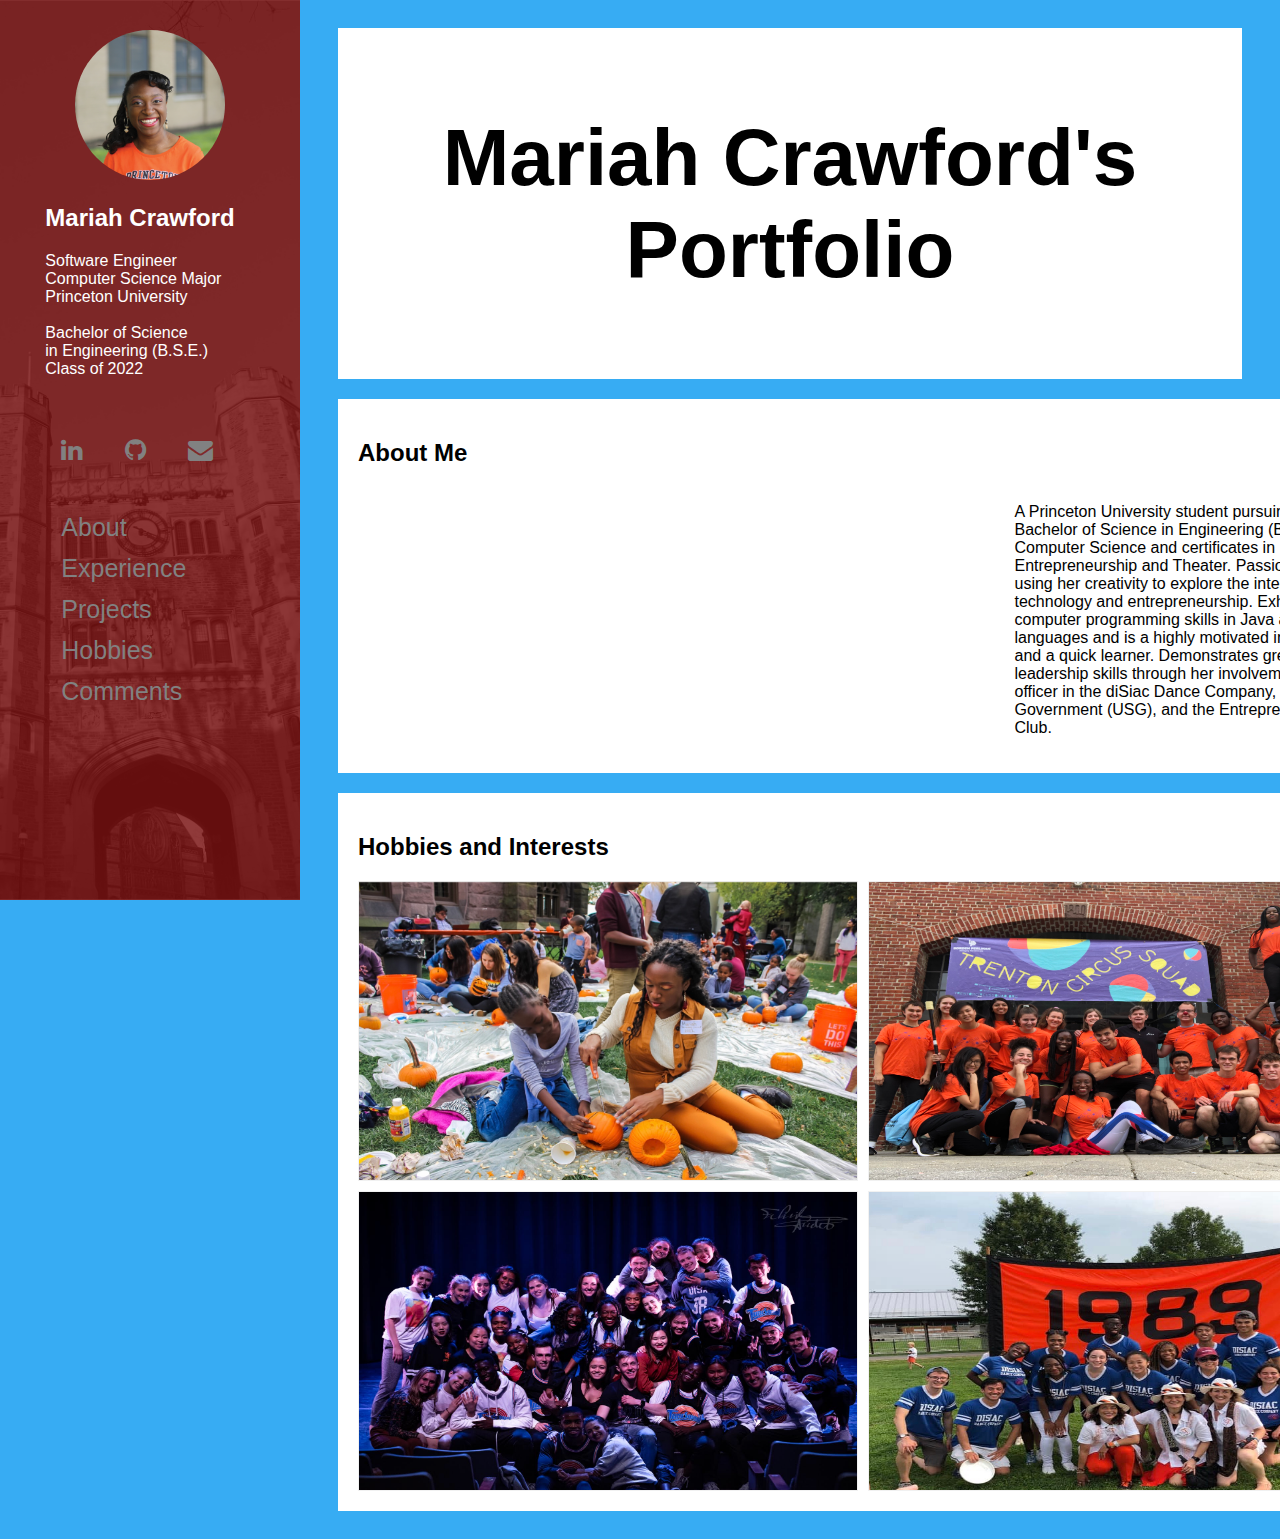
<file: portfolio/src/main/webapp/index.html>
<!DOCTYPE html>
<html>
  <head>
    <meta charset="UTF-8">
    <title>My Portfolio</title>
    <link rel="stylesheet" href="style.css">
    <link rel="stylesheet" href="sidebarstyle.css">
    <link rel="stylesheet" href="https://cdnjs.cloudflare.com/ajax/libs/font-awesome/4.7.0/css/font-awesome.min.css">
    <script src="script.js"></script>

    <style>
      /* Form is hidden by default. */
      .hidden {
        display: none;
      }
    </style>

  </head>
  <body>
    <div class="sidenav">
        <div class="overlay">
            <div class="me">
                <img src="images/me.jpg" class= "profile_pic" style="width:100%;height:100%;"/>
            </div>
            <div class="brief_bio">
                <h2>Mariah Crawford </h2>
                <p>Software Engineer<br/>
                    Computer Science Major<br/>
                    Princeton University<br/><br/>
                    Bachelor of Science<br/>
                    in Engineering (B.S.E.)<br/>
                    Class of 2022
                </p>

                <br></br>
                <div class="wrapper_icons">
                    <a href="http://linkedin.com/in/mariah-crawford-38b296179"><i class="fa fa-linkedin"></i></a>
                    <a href="https://github.com/mariah-crawford"><i class="fa fa-github"></i></a>
                    <a href="mailto:mc63@princeton.edu"><i class="fa fa-envelope"></i></a>
                </div>
                <br></br>
                
                <a href="#about">About</a>
                <a href="#experience">Experience</a>
                <a href="#projects">Projects</a>
                <a href="#hobbies">Hobbies</a>
                <a href="#comments">Comments</a>
            </div>
        </div>
    </div>

<div class="main">
    <div class="header">
        <h1>Mariah Crawford's Portfolio</h1>
    </div>
    <div class="wrapper">
        <div class="leftcolumn">
            <div class="card">
                <h2><a id="about">About Me</a></h2>
                <div class="row">
                    <div class="leftcolumn">
                    </div>
                    <div class="rightcolumn">
                        <p>A Princeton University student pursuing a Bachelor of Science in Engineering (BSE) 
                        in Computer Science and certificates in Entrepreneurship and Theater. Passionate 
                        about using her creativity to explore the intersections of technology and entrepreneurship. 
                        Exhibits strong computer programming skills in Java and Python languages and is a highly 
                        motivated individual and a quick learner. Demonstrates great leadership skills through her 
                        involvement as an officer in the diSiac Dance Company, Student Government (USG), and the 
                        Entrepreneurship Club.
                        </p>
                    </div>
                </div>
            </div>
            <div class="card">
                <h2><a id="hobbies">Hobbies and Interests</a></h2>
                <div class="wrapper">
                    <div class="flip-card">
                        <div class="flip-card-inner">
                            <div class="flip-card-front">
                                <img src="images/volunteer.jpg" alt="Volunteer" style="width:100%;height:100%;">
                            </div>
                            <div class="flip-card-back">
                                <h2>Volunteering</h2>
                                <p>I'm passionate about volunteering and offering guidance and leadership to younger students.
                                    Through Student Government I am able to coordinate with other organizations to organize 
                                    and participate in volunteer events.</p>
                            </div>
                        </div>
                    </div>

                    <div class="flip-card">
                        <div class="flip-card-inner">
                            <div class="flip-card-front">
                                <img src="images/ca.jpg" alt="CA" style="width:100%;height:100%;">
                            </div>
                            <div class="flip-card-back">
                                <h2>Community Action Leader</h2>
                                <p>I was a mentor to many incoming college freshmen as 
                                    a leader in Princeton University's Freshmen Orientation Program, Community Action, in which we engaged
                                    in community service while building a sense of community and belonging among the students.</p>
                            </div>
                        </div>
                    </div>

                    <div class="flip-card">
                        <div class="flip-card-inner">
                            <div class="flip-card-front">
                                <img src="images/disi.png" alt="Dance pt 1" style="width:100%;height:100%;">
                            </div>
                            <div class="flip-card-back">
                                <h2>diSiac Dance Company</h2>
                                <p>Another interest of mine is dancing. I can often be found in the dance studio, working 
                                    on new choregraphy or practicing for the upcoming dance performance. I always knew I wanted
                                    to try a new activity in college, so I decided to audition for a dance company despite having had no 
                                    prior dance experience. </p>
                            </div>
                        </div>
                    </div>

                    <div class="flip-card">
                        <div class="flip-card-inner">
                            <div class="flip-card-front">
                                    <img src="images/disi_reunion.jpg" alt="Dance pt 2" style="width:100%;height:100%;">
                                </div>
                            <div class="flip-card-back">
                                <h2>diSiac Dance Company</h2>
                                <p>I was accepted into the company and continued to grow as a 
                                    leader and dancer over the years. For example, when I was a freshman, former officers encouraged
                                    me to run for an officer position and I was granted opportunities for growth, 
                                    such as the chance to co-choreograph an audition piece and choreograph workshops. </p>
                            </div>
                        </div>
                    </div>
                </div>
            </div>
        </div>
        <div class="rightcolumn">
            <div class="card">
                <h2>Fun Fact</h2>
                <p>Click here to get a random fun fact about Mariah:</p>
                <button onclick="addRandomFunFact()">Generate Fun Fact</button>
                <div id="fun-fact-container"></div>

                <h2><a id="projects">Projects</a></h2>
                <p>Software Product Print Portfolio Project, Sonorines Research Project</p>

                <h2>External Links</h2>
                <p>Click <a href="http://linkedin.com/in/mariah-crawford-38b296179">here</a> to visit my LinkedIn Page</p>
                <p>Click <a href="https://github.com/mariah-crawford">here</a> to visit my GitHub Profile</p>
            </div>
            <div class="card">
                <button onclick="fetchBlobstoreUrlAndShowForm()">Write a comment</button>
                        
                <form id="my-form" class="hidden" method="POST" enctype="multipart/form-data">

                    <h2><a id="comments">Add a Comment:</a></h2>

                    <p>Enter your name</p>
                    <textarea name="name-input">Your name here</textarea>
                    <br/><br/>

                    <p>Enter a comment</p>
                    <textarea name="comment-input">Enter your comment here</textarea>
                    <br/><br/>

                    <p>Upload an image:</p>
                    <input type="file" name="image">
                    <br/><br/>

                    <input type="submit" />
                </form>

                <button onclick="getDataJson()">View comments</button>
                <ul id="messages-container"></ul>
            </div>
        </div>
    </div>
    </div>
  </body>
</html>
</file>
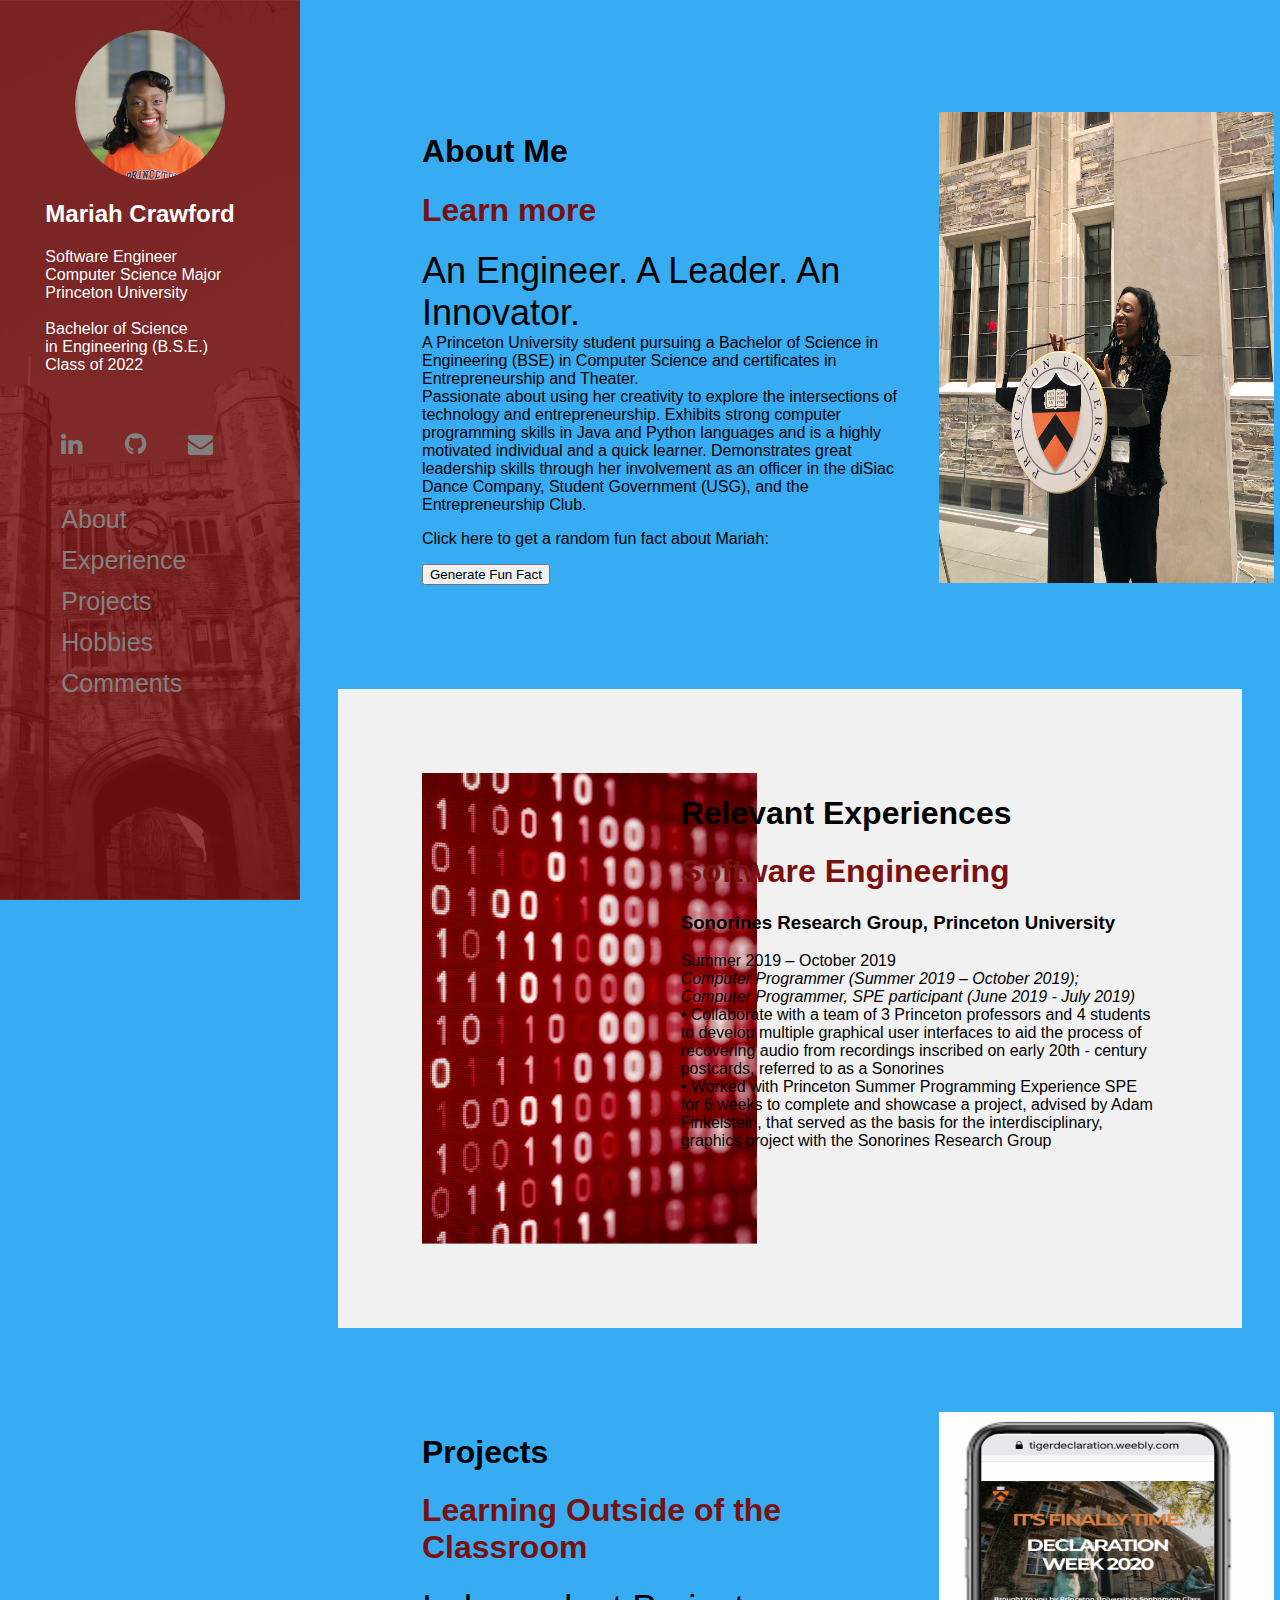
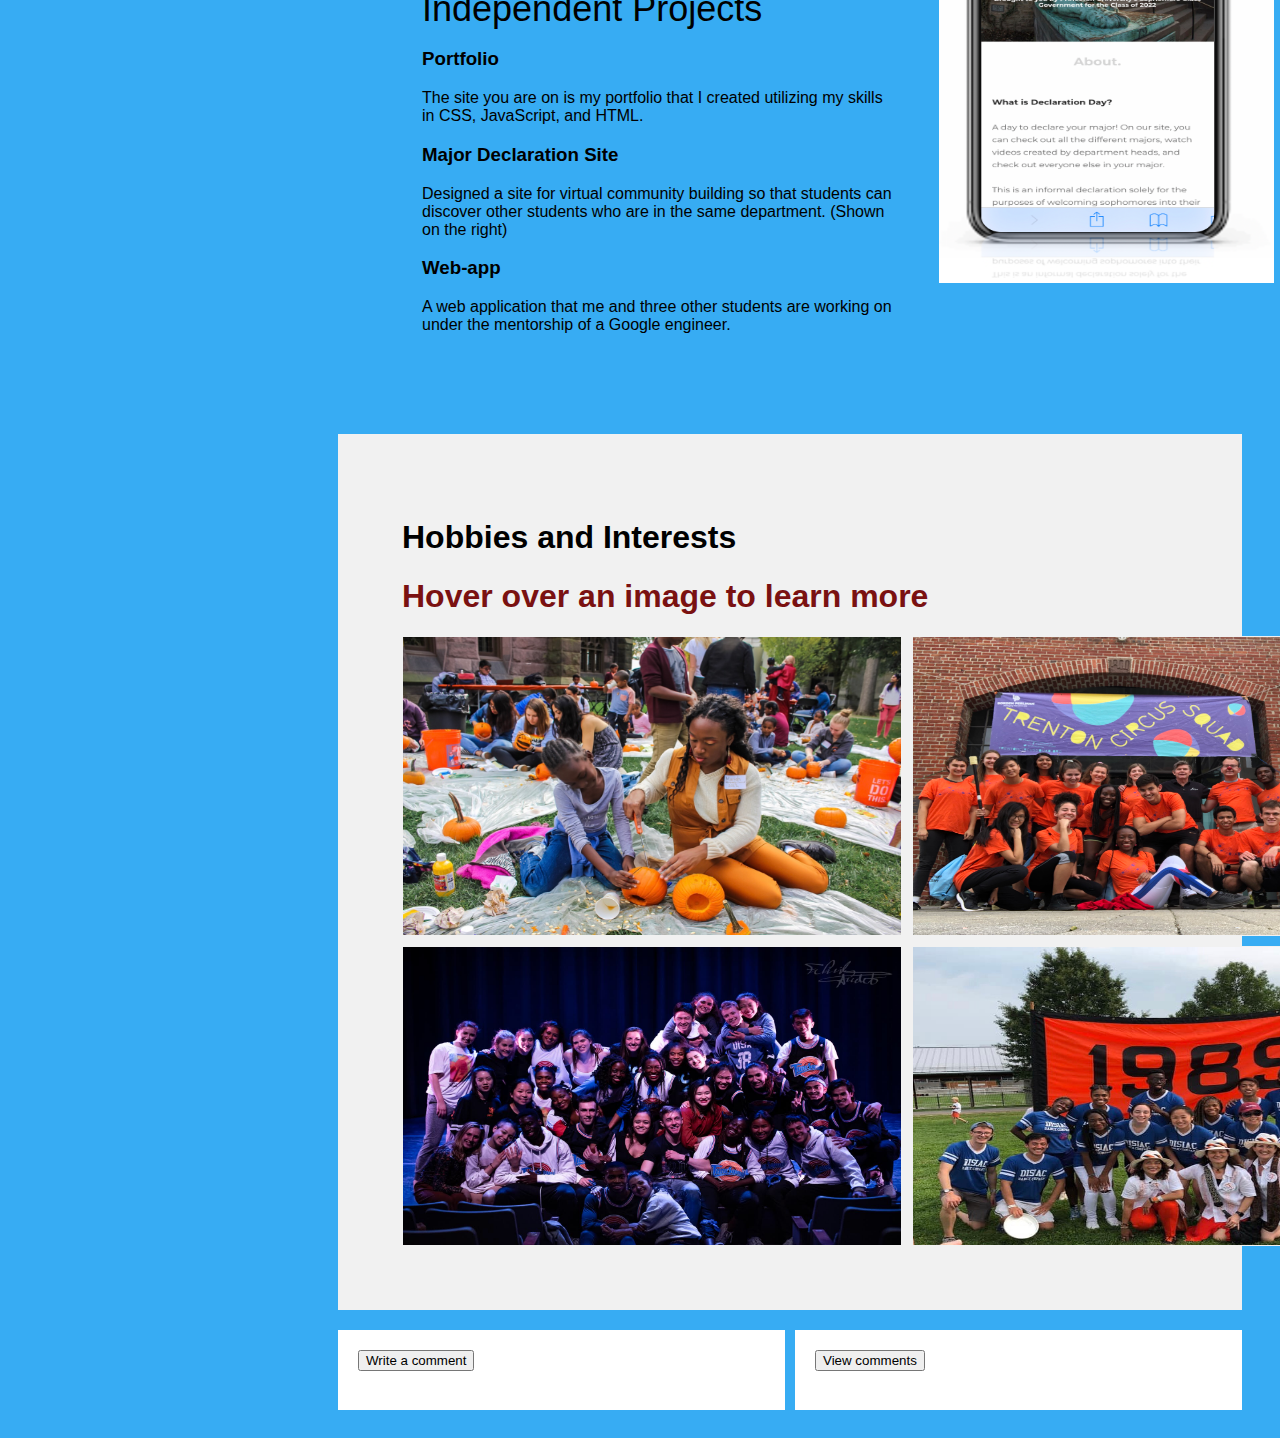
<file: portfolio/src/main/webapp/index1.html>
<head>
    <meta charset="UTF-8">
    <title>My Portfolio</title>
    <link rel="stylesheet" href="style.css">
    <link rel="stylesheet" href="sidebarstyle.css">
    <link rel="stylesheet" href="https://cdnjs.cloudflare.com/ajax/libs/font-awesome/4.7.0/css/font-awesome.min.css">
    <script src="script.js"></script>

    <style>
      /* Form is hidden by default. */
      .hidden {
        display: none;
      }
    </style>

  </head>
  <body>
    <div class="sidenav">
        <div class="overlay">
            <div class="me">
                <img src="images/me.jpg" class="profile_pic" style="width:100%;height:100%;">
            </div>
            <div class="brief_bio">
                <h2>Mariah Crawford </h2>
                <p>Software Engineer<br>
                    Computer Science Major<br>
                    Princeton University<br><br>
                    Bachelor of Science<br>
                    in Engineering (B.S.E.)<br>
                    Class of 2022
                </p>

                <br><br>
                <div class="wrapper_icons">
                    <a href="http://linkedin.com/in/mariah-crawford-38b296179"><i class="fa fa-linkedin"></i></a>
                    <a href="https://github.com/mariah-crawford"><i class="fa fa-github"></i></a>
                    <a href="mailto:mc63@princeton.edu"><i class="fa fa-envelope"></i></a>
                </div>
                <br><br>

                <a href="#about">About</a>
                <a href="#experience">Experience</a>
                <a href="#projects">Projects</a>
                <a href="#hobbies">Hobbies</a>
                <a href="#comments">Comments</a>
            </div>
        </div>
    </div>

<div class="main">
    <div class="container">
        <div class="row">
            <div class="column-66">
            <h1 class="xlarge-font"><b><a id="about">About Me</a></b></h1>
            <h1 class="large-font" style="color:rgb(122, 17, 17);"><b>Learn more</b></h1>
            <p><span style="font-size:36px">An Engineer. A Leader. An Innovator.</span><br>
                A Princeton University student pursuing a Bachelor of Science in Engineering (BSE) 
                in Computer Science and certificates in Entrepreneurship and Theater.<br>
                Passionate about using her creativity to explore the intersections of technology and entrepreneurship. 
                Exhibits strong computer programming skills in Java and Python languages and is a highly 
                motivated individual and a quick learner. Demonstrates great leadership skills through her 
                involvement as an officer in the diSiac Dance Company, Student Government (USG), and the 
                Entrepreneurship Club.      
            </p>
            <p>Click here to get a random fun fact about Mariah:</p>
            <button class="button" onclick="addRandomFunFact()">Generate Fun Fact</button>
            <div id="fun-fact-container"></div>
            </div>
            <div class="column-33">
                <img src="images/podium.jpg" width="335" height="471">
            </div>
        </div>
        </div>

        <div class="container" style="background-color:#f1f1f1">
        <div class="row">
            <div class="column-33">
            <img src="images/1sand0s.png" alt="1s0s" width="335" height="471">
            </div>
            <div class="column-66">
                <h1 class="xlarge-font"><b><a id="experience">Relevant Experiences</a></b></h1>
                <h1 class="large-font" style="color:rgb(122, 17, 17);"><b>Software Engineering </b></h1>
                <h3>Sonorines Research Group, Princeton University</h3>
                <p>Summer 2019 – October 2019<br>
                    <em>Computer Programmer (Summer 2019 – October 2019);<br>
                    Computer Programmer, SPE participant (June 2019 - July 2019)<br></em>	
                    •	Collaborate with a team of 3 Princeton professors and 4 students to develop multiple graphical user interfaces to aid the process of recovering audio from recordings inscribed on early 20th - century postcards, referred to as a Sonorines<br> 
                    •	Worked with Princeton Summer Programming Experience SPE for 6 weeks to complete and showcase a project, advised by Adam Finkelstein, that served as the basis for the interdisciplinary, graphics project with the Sonorines Research Group 
                </p>
            </div>
        </div>
    </div>


    <div class="container">
        <div class="row">
            <div class="column-66">
            <h1 class="xlarge-font"><b><a id="projects">Projects</a></b></h1>
            <h1 class="large-font" style="color:rgb(122, 17, 17);"><b>Learning Outside of the Classroom</b></h1>
            <p><span style="font-size:36px">Independent Projects</span><br>
                </p><div class="wrapper3"> 
                    <div> 
                        <h3>Portfolio</h3>
                        <p>The site you are on is my portfolio that I created utilizing my skills in CSS, JavaScript, and HTML.</p>
                    </div> 
                    <div> 
                        <h3>Major Declaration Site</h3>
                        <p>Designed a site for virtual community building so that students can discover other students who are in the same department. (Shown on the right)</p>
                    </div> 
                    <div>
                        <h3>Web-app</h3>
                        <p>A web application that me and three other students are working on under the mentorship of a Google engineer.</p>
                    </div> 
                </div> 
            <p></p>

            </div>
            <div class="column-33">
                <img src="images/dec_week.png" width="335" height="471">
            </div>
        </div>
    </div>

    <div class="container" style="background-color:#f1f1f1">
        <h1 class="xlarge-font"><b><a id="hobbies">Hobbies and Interests</a></b></h1>
        <h1 class="large-font" style="color:rgb(122, 17, 17);"><b>Hover over an image to learn more</b></h1>
        <div class="wrapper">
            <div class="flip-card">
                <div class="flip-card-inner">
                    <div class="flip-card-front">
                        <img src="images/volunteer.jpg" alt="Volunteer" style="width:100%;height:100%;">
                    </div>
                    <div class="flip-card-back">
                        <h2>Volunteering</h2>
                        <p>I'm passionate about volunteering and offering guidance and leadership to younger students.
                            Through Student Government I am able to coordinate with other organizations to organize 
                            and participate in volunteer events.</p>
                    </div>
                </div>
            </div>

            <div class="flip-card">
                <div class="flip-card-inner">
                    <div class="flip-card-front">
                        <img src="images/ca.jpg" alt="CA" style="width:100%;height:100%;">
                    </div>
                    <div class="flip-card-back">
                        <h2>Community Action Leader</h2>
                        <p>I was a mentor to many incoming college freshmen as 
                            a leader in Princeton University's Freshmen Orientation Program, Community Action, in which we engaged
                            in community service while building a sense of community and belonging among the students.</p>
                    </div>
                </div>
            </div>

            <div class="flip-card">
                <div class="flip-card-inner">
                    <div class="flip-card-front">
                        <img src="images/disi.png" alt="Dance pt 1" style="width:100%;height:100%;">
                    </div>
                    <div class="flip-card-back">
                        <h2>diSiac Dance Company</h2>
                        <p>Another interest of mine is dancing. I can often be found in the dance studio, working 
                            on new choregraphy or practicing for the upcoming dance performance. I always knew I wanted
                            to try a new activity in college, so I decided to audition for a dance company despite having had no 
                            prior dance experience. </p>
                    </div>
                </div>
            </div>

            <div class="flip-card">
                <div class="flip-card-inner">
                    <div class="flip-card-front">
                            <img src="images/disi_reunion.jpg" alt="Dance pt 2" style="width:100%;height:100%;">
                        </div>
                    <div class="flip-card-back">
                        <h2>diSiac Dance Company</h2>
                        <p>I was accepted into the company and continued to grow as a 
                            leader and dancer over the years. For example, when I was a freshman, former officers encouraged
                            me to run for an officer position and I was granted opportunities for growth, 
                            such as the chance to co-choreograph an audition piece and choreograph workshops. </p>
                    </div>
                </div>
            </div>
        </div>
    </div>
        <div class="wrapper">
            <div class="card">
                <button class="button" onclick="fetchBlobstoreUrlAndShowForm()">Write a comment</button>
                        
                <form id="my-form" class="hidden" method="POST" enctype="multipart/form-data">

                    <h2><a id="comments">Add a Comment:</a></h2>

                    <p>Enter your name</p>
                    <textarea name="name-input">Your name here</textarea>
                    <br><br>

                    <p>Enter a comment</p>
                    <textarea name="comment-input">Enter your comment here</textarea>
                    <br><br>

                    <p>Upload an image:</p>
                    <input class="button" type="file" name="image">
                    <br><br>

                    <input class="button" type="submit">
                </form>
            </div>
            <div class="card">
                <button class="button" onclick="getDataJson()">View comments</button>
                <ul id="messages-container"></ul>
            </div>
        </div>
    </div>
  

</body>
</file>
<file: portfolio/src/main/webapp/style.css>
h1 {
  color: black;
}

#fun-fact-container {
  margin-top: 20px;
}

/* BLOG-STYLE PAGE LAYOUT */

/* Add a gray background color with some padding */
body {
  font-family: Arial;
  padding: 20px;
  background: #37ACF3;
}
/* BELOW IS NEW*/
* {
  box-sizing: border-box;
}

.container {
  padding: 64px;
}

/* Clear floats */
.row:after {
  content: "";
  display: table;
  clear: both
}

/* 2/3 column */
.column-66 {
  float: left;
  width: 66.66666%;
  padding: 20px;
}

/* 1/3 column */
.column-33 {
  float: left;
  width: 33.33333%;
  padding: 20px;
}

/* Add responsiveness - make the columns appear on top of each other instead of next to each other on small screens */
@media screen and (max-width: 1000px) {
  .column-66,
  .column-33 {
    width: 100%;
    text-align: center;
  }
}
/*ABOVE IS NEW */
/* Header */
.header {
  padding: 30px;
  font-size: 40px;
  text-align: center;
  background: white;
}

/* Add a card effect for articles */
.card {
  background-color: white;
  padding: 20px;
  margin-top: 20px;
}

/* Create two unequal columns that floats next to each other */
.leftcolumn {
    flex: 65%;
}
.rightcolumn {
    flex: 35%;
}
.row {
  display: flex;
}

/* Responsive layout - when the screen is less than 800px wide, 
make the two columns stack on top of each other instead of 
next to each other */
@media screen and (max-width: 800px) {
  .leftcolumn, .rightcolumn {
    width: 100%;
    padding: 0;
  }
}

/*FLIP CARD GRID LAYOUT */
/* Wrapper to place divs in a grid*/
.wrapper {
  display: grid;
  grid-template-columns: repeat(2, 1fr);
  grid-gap: 10px;
  grid-auto-rows: minmax(100px, auto);
}

/*FLIP CARD FORMATTING */
/* The flip card container - set the width and height to whatever you want. We have added the border property to demonstrate that the flip itself goes out of the box on hover (remove perspective if you don't want the 3D effect */
.flip-card {
  background-color: transparent;
  width: 500px; 
  height: 300px;
  border: 1px solid #f1f1f1;
  perspective: 1000px; /* Remove this if you don't want the 3D effect */
}

/* This container is needed to position the front and back side */
.flip-card-inner {
  position: relative;
  width: 100%;
  height: 100%;
  text-align: center;
  transition: transform 0.8s;
  transform-style: preserve-3d;
}

/* Do an horizontal flip when you move the mouse over the flip box container */
.flip-card:hover .flip-card-inner {
  transform: rotateY(180deg);
}

/* Position the front and back side */
.flip-card-front, .flip-card-back {
  position: absolute;
  width: 100%;
  height: 100%;
  -webkit-backface-visibility: hidden; /* Safari */
  backface-visibility: hidden;
}

/* Style the front side (fallback if image is missing) */
.flip-card-front {
  background-color: #bbb;
  color: black;
}

/* Style the back side */
.flip-card-back {
  background-color: #37ACF3;
  color: white;
  transform: rotateY(180deg);
}
</file>
<file: portfolio/src/main/webapp/sidebarstyle.css>
/* The sidebar menu */
body {
    position: relative;
}

.wrapper_icons {
  display: grid;
  grid-template-columns: repeat(3, 1fr);
  grid-gap: 1px;
}

.profile_pic{
    width:50px;
    height:50px;
    object-fit:cover;
    border-radius:50%;
}
.me {
    margin-top: 30px;
    height: 150px;
    width: 150px;
    display: inline-block;
    z-index: 1;
}

.brief_bio {
    margin-right: 20px;
    display: inline-block;
    z-index: 1;
    text-align: left;
}

.brief_bio h2{
    color: white;
}

.brief_bio p{
    color: white;
}

/* color overlay on this sidnav element*/
.overlay{
    position: absolute;
    top: 0;
    background: rgba(122, 17, 17, 0.82);
    overflow: hidden;
    height: 100%;
    z-index: 2;
}

.sidenav {
  height: 100%; /* Full-height: remove this if you want "auto" height */
  width: 300px; /* Set the width of the sidebar */
  position: fixed; /* Fixed Sidebar (stay in place on scroll) */
  z-index: 1; /* Stay on top */
  top: 0; /* Stay at the top */
  left: 0;
  text-align: center;
  background-position: center center;
  background-image: url("images/bw_blair.jpg");
  background-repeat: no-repeat;
  background-size: cover; /* Img will cover entire element without stretching*/
  overflow-x: hidden; /* Disable horizontal scroll */
  padding-top: 20px;
}

/* The navigation menu links */
.sidenav a {
  padding: 6px 8px 6px 16px;
  text-decoration: none;
  font-size: 25px;
  color: #818181;
  display: block;
}

/* When you mouse over the navigation links, change their color */
.sidenav a:hover {
  color: #f1f1f1;
}

/* Style page content */
.main {
  margin-left: 300px; /* Same as the width of the sidebar */
  padding: 0px 10px;
}

/* On smaller screens, where height is less than 450px, change the style of the sidebar (less padding and a smaller font size) */
@media screen and (max-height: 450px) {
  .sidenav {padding-top: 15px;}
  .sidenav a {font-size: 18px;}
}
</file>
